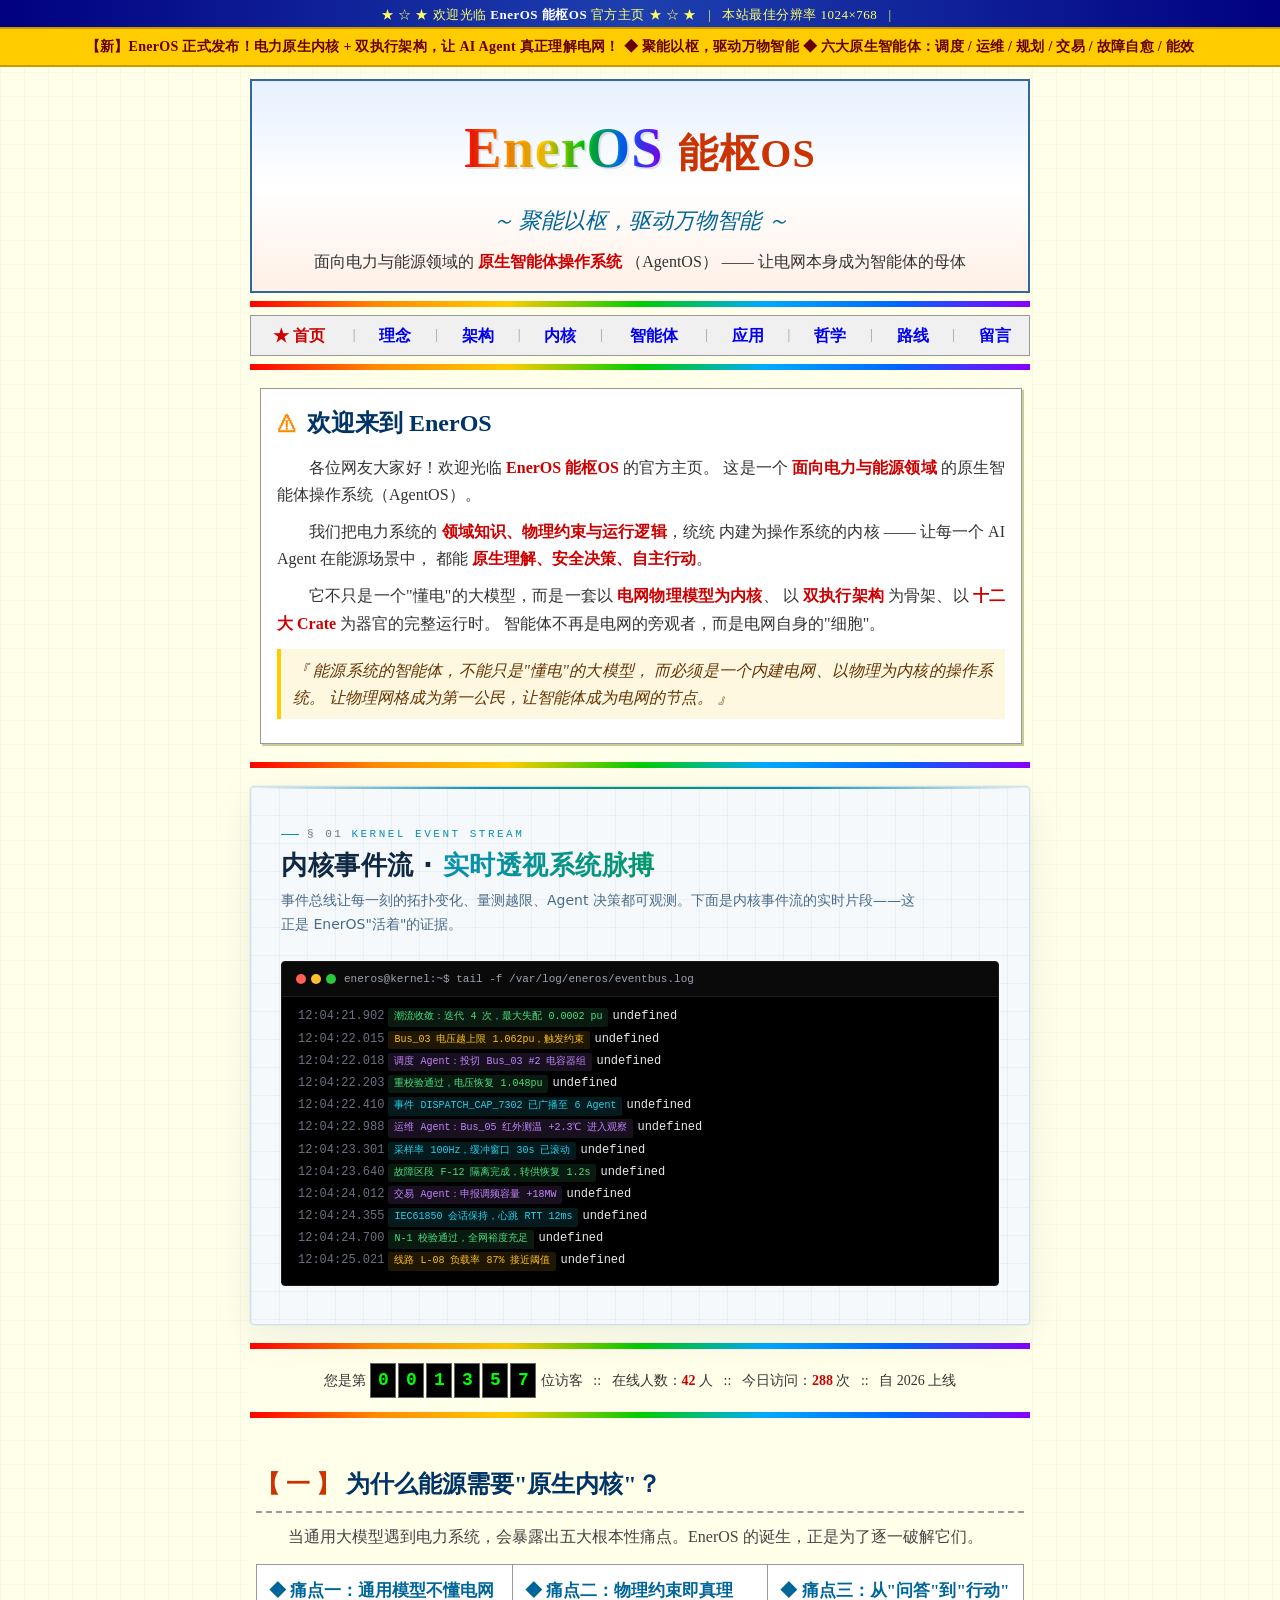
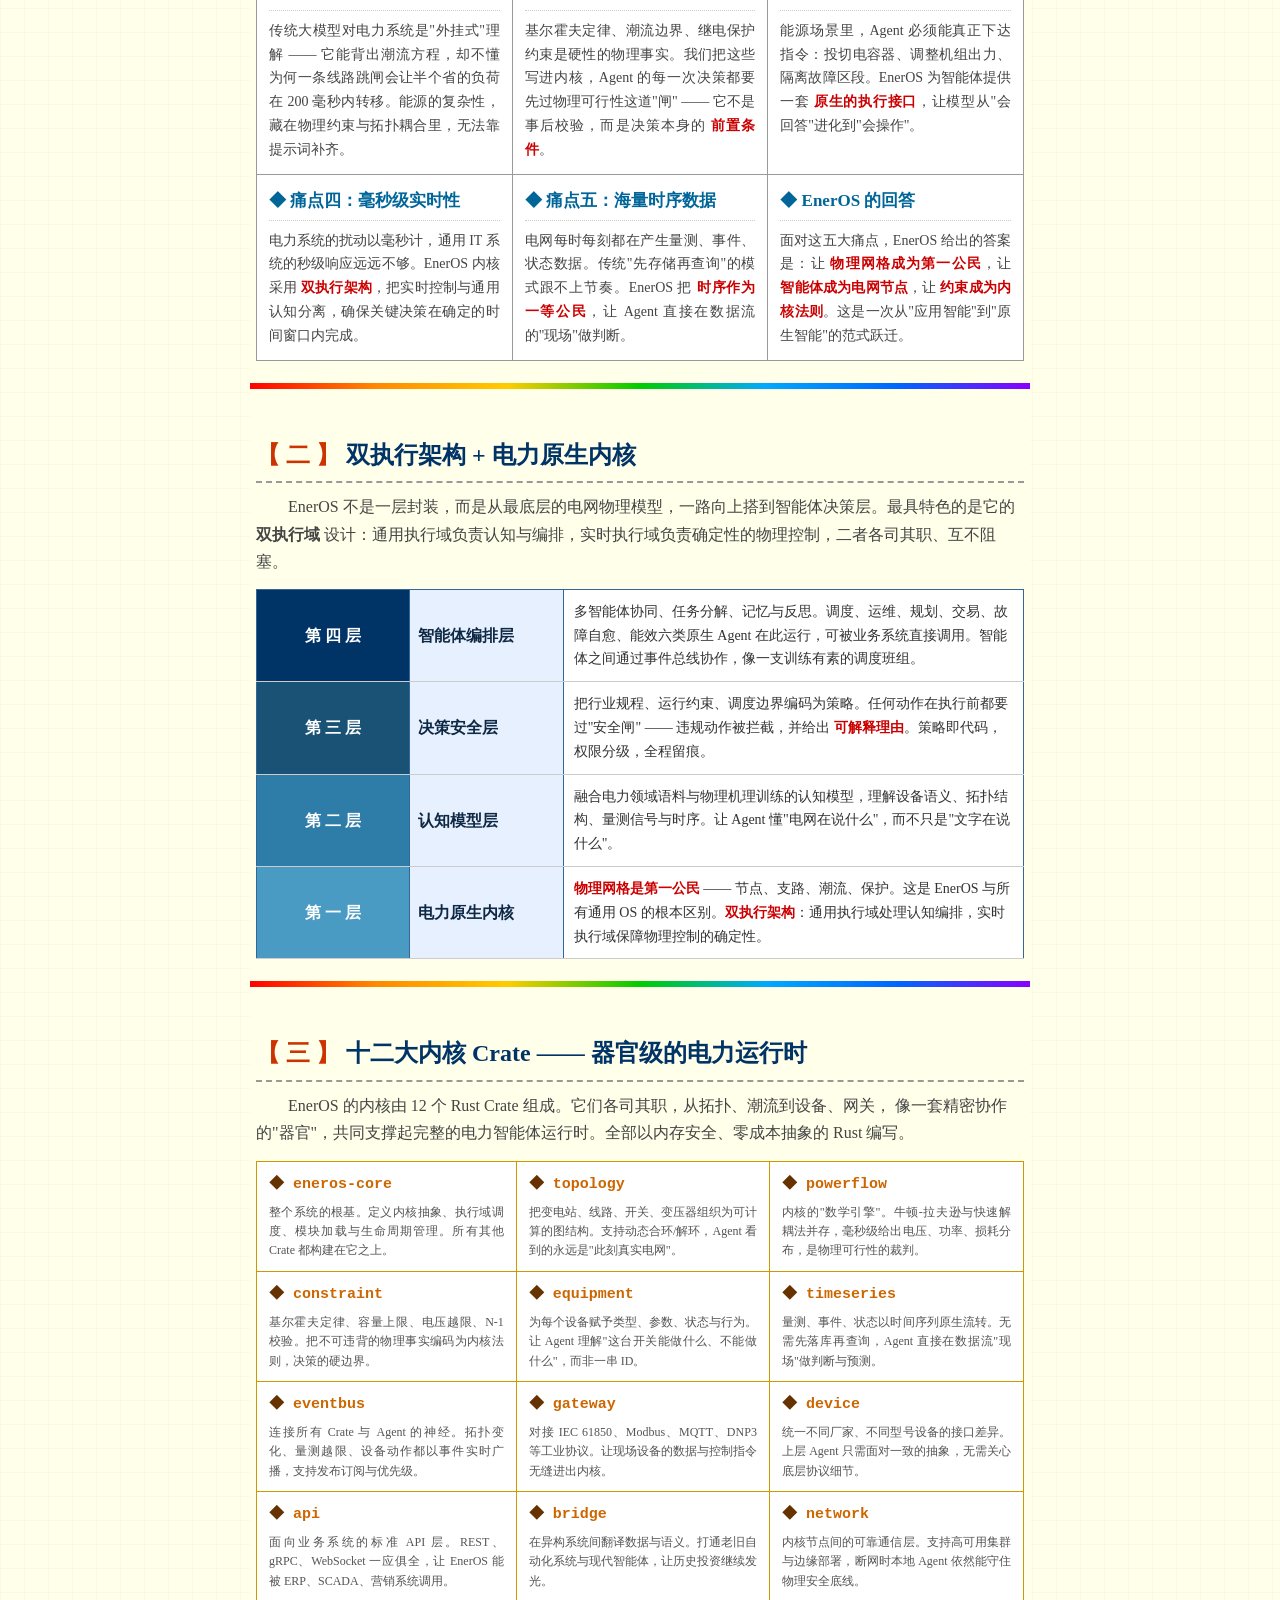
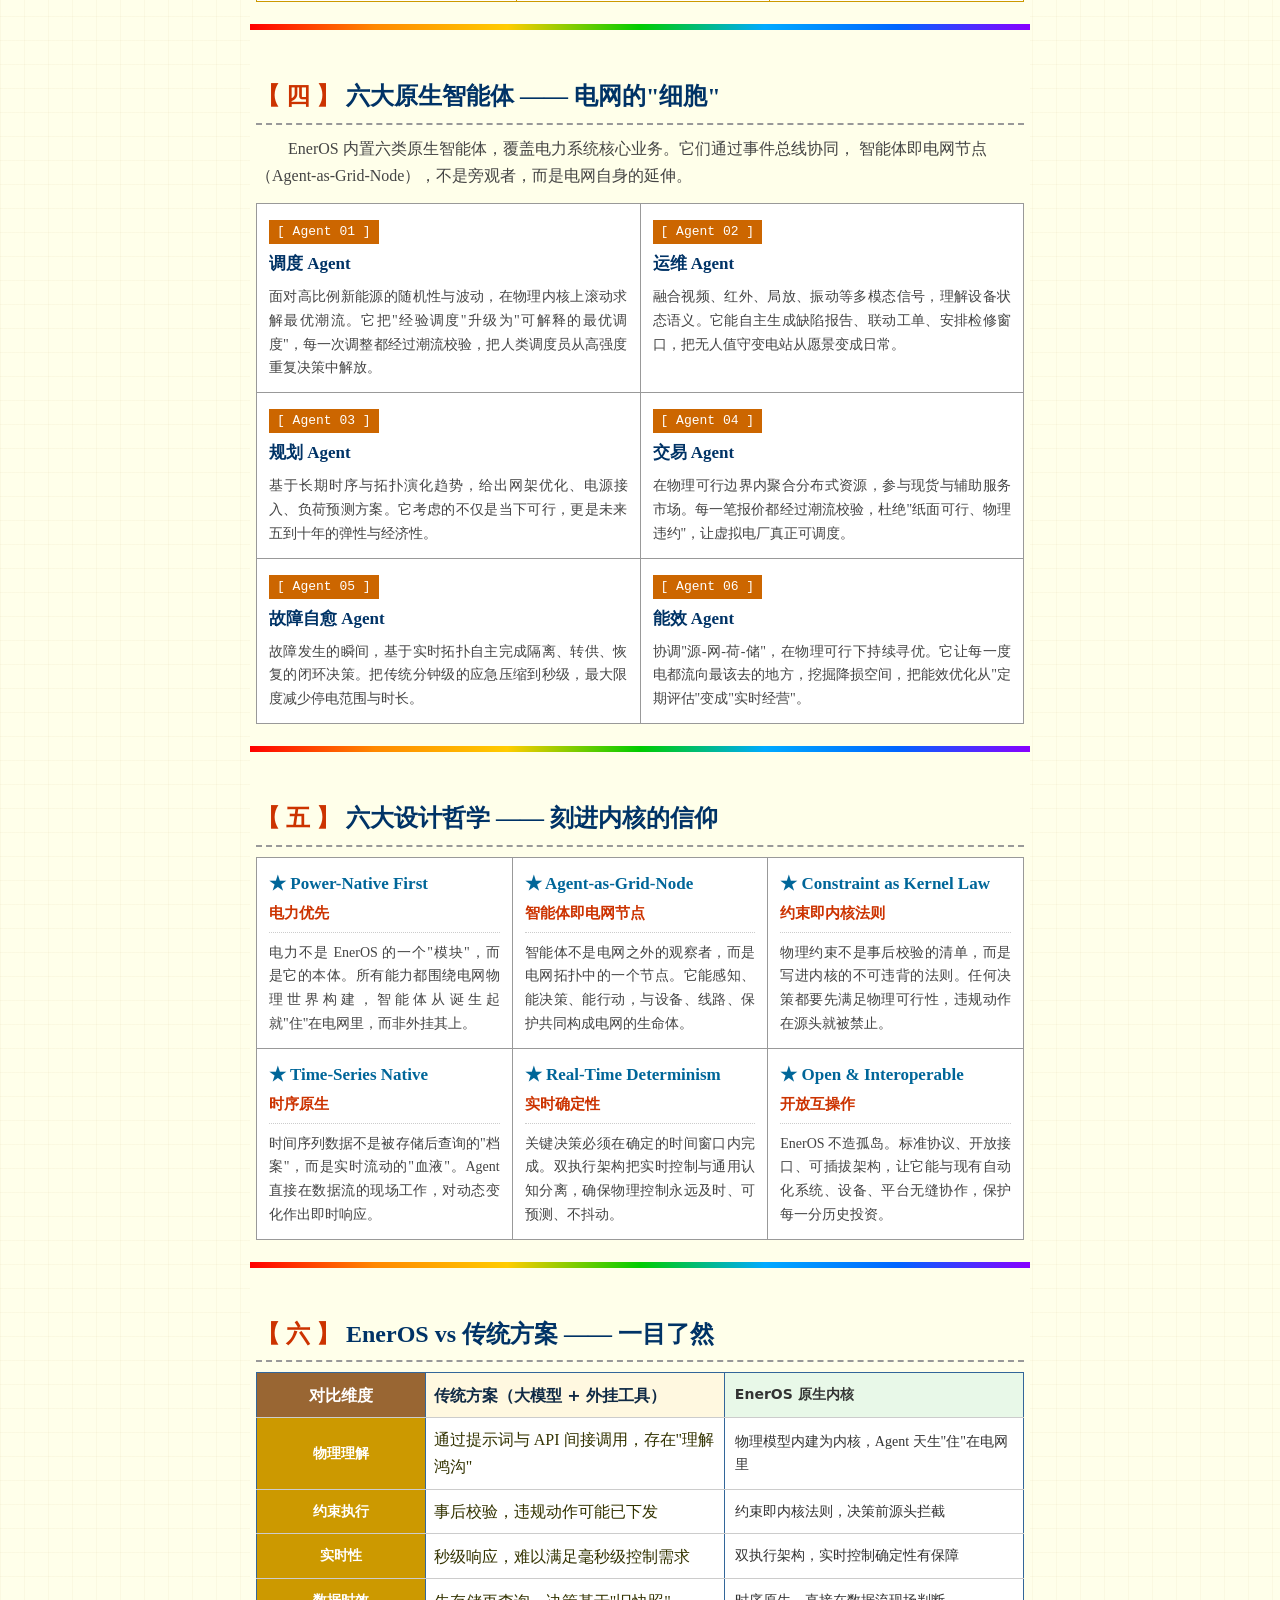
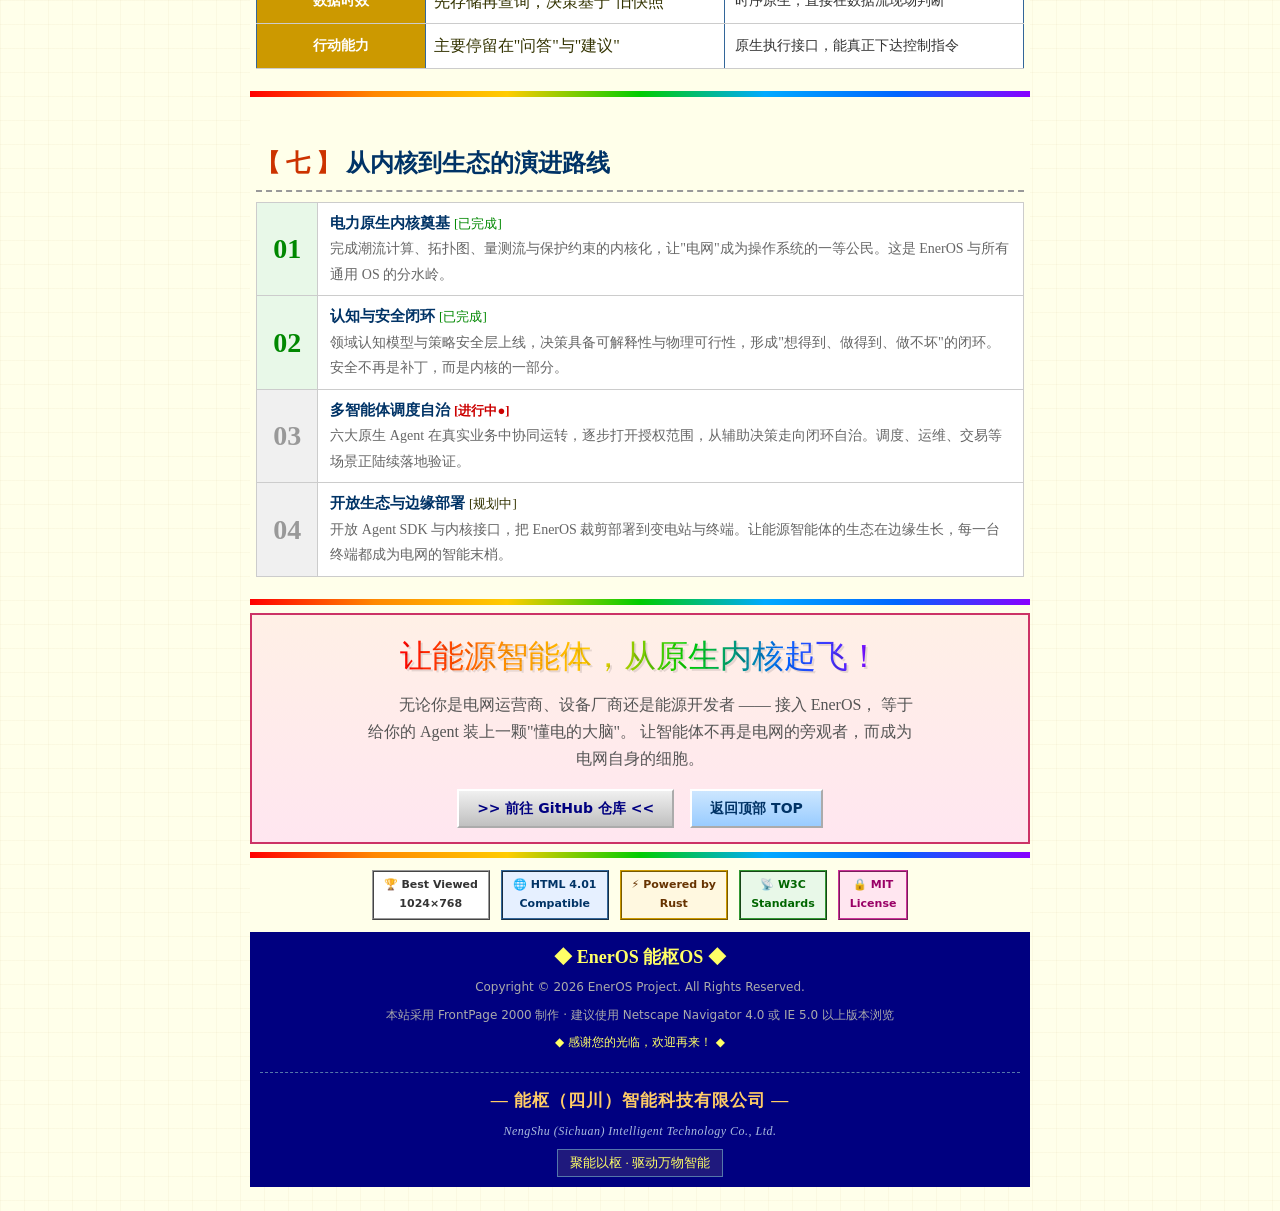
<file: index.html>
<!DOCTYPE html>
<html lang="zh-CN">
<head>
  <meta charset="UTF-8" />
  <meta name="viewport" content="width=device-width, initial-scale=1.0" />
  <title>::: EnerOS 能枢OS :: 聚能以枢，驱动万物智能 :::</title>
  <meta name="generator" content="Microsoft FrontPage 2000" />
  <meta name="description" content="EnerOS（能枢OS）—— 面向电力与能源领域的原生智能体操作系统（AgentOS）。将电力系统的领域知识、物理约束与运行逻辑内建为操作系统内核。" />
  <meta name="keywords" content="EnerOS,能枢OS,AgentOS,电力系统,智能体,能源,内核,潮流计算,Rust,Agent" />
  <link rel="stylesheet" href="styles.css" />
</head>
<body>

  <!-- ========== Web1.0 经典：顶部欢迎横幅 ========== -->
  <table border="0" cellpadding="0" cellspacing="0" width="100%" class="top-banner">
    <tr>
      <td align="center">
        <font class="banner-text">
          ★ ☆ ★ 欢迎光临 <b>EnerOS 能枢OS</b> 官方主页 ★ ☆ ★ &nbsp;&nbsp;|&nbsp;&nbsp;
          本站最佳分辨率 1024×768 &nbsp;&nbsp;|&nbsp;&nbsp;
        </font>
      </td>
    </tr>
  </table>

  <!-- ========== 静态公告条（替代原跑马灯） ========== -->
  <div class="notice-bar">
    【新】EnerOS 正式发布！电力原生内核 + 双执行架构，让 AI Agent 真正理解电网！ ◆ 聚能以枢，驱动万物智能 ◆ 六大原生智能体：调度 / 运维 / 规划 / 交易 / 故障自愈 / 能效
  </div>

  <!-- ========== 主容器 ========== -->
  <table border="0" cellpadding="0" cellspacing="0" width="780" align="center" class="main-table">
    <tr>
      <td>

        <!-- ========== 网站标题区 ========== -->
        <table border="0" cellpadding="6" cellspacing="0" width="100%" class="header-table">
          <tr>
            <td align="center" class="header-cell">
              <div class="site-title">
                <font class="title-rainbow">EnerOS</font>
                &nbsp;
                <font class="title-cn">能枢OS</font>
              </div>
              <div class="site-subtitle">
                <font class="subtitle">～ 聚能以枢，驱动万物智能 ～</font>
              </div>
              <div class="site-tagline">
                面向电力与能源领域的 <b>原生智能体操作系统</b> （AgentOS） —— 让电网本身成为智能体的母体
              </div>
            </td>
          </tr>
        </table>

        <div class="hr-rainbow"></div>

        <!-- ========== 导航栏 ========== -->
        <table border="0" cellpadding="4" cellspacing="0" width="100%" class="nav-table">
          <tr align="center">
            <td class="nav-cell nav-active"><a href="#top">★ 首页</a></td>
            <td class="nav-sep">|</td>
            <td class="nav-cell"><a href="#about">理念</a></td>
            <td class="nav-sep">|</td>
            <td class="nav-cell"><a href="#arch">架构</a></td>
            <td class="nav-sep">|</td>
            <td class="nav-cell"><a href="#crate">内核</a></td>
            <td class="nav-sep">|</td>
            <td class="nav-cell"><a href="#agent">智能体</a></td>
            <td class="nav-sep">|</td>
            <td class="nav-cell"><a href="#scene">应用</a></td>
            <td class="nav-sep">|</td>
            <td class="nav-cell"><a href="#phil">哲学</a></td>
            <td class="nav-sep">|</td>
            <td class="nav-cell"><a href="#road">路线</a></td>
            <td class="nav-sep">|</td>
            <td class="nav-cell"><a href="#contact">留言</a></td>
          </tr>
        </table>

        <div class="hr-rainbow"></div>

        <!-- ========== HERO 区 ========== -->
                <!-- ========== HERO 区（单列，欢迎语） ========== -->
        <table border="0" cellpadding="10" cellspacing="0" width="100%" class="hero-table" id="top">
          <tr valign="top">
            <td class="hero-left" style="width:100%">
              <div class="welcome-box">
                <div class="section-icon">⚠</div>
                <h2 class="welcome-h">欢迎来到 EnerOS</h2>
                <p>
                  各位网友大家好！欢迎光临 <b>EnerOS 能枢OS</b> 的官方主页。
                  这是一个 <b>面向电力与能源领域</b> 的原生智能体操作系统（AgentOS）。
                </p>
                <p>
                  我们把电力系统的 <b>领域知识、物理约束与运行逻辑</b>，统统
                  内建为操作系统的内核 —— 让每一个 AI Agent 在能源场景中，
                  都能 <b>原生理解、安全决策、自主行动</b>。
                </p>
                <p>
                  它不只是一个"懂电"的大模型，而是一套以 <b>电网物理模型为内核</b>、
                  以 <b>双执行架构</b> 为骨架、以 <b>十二大 Crate</b> 为器官的完整运行时。
                  智能体不再是电网的旁观者，而是电网自身的"细胞"。
                </p>
                <p class="welcome-quote">
                  『 能源系统的智能体，不能只是"懂电"的大模型，
                  而必须是一个内建电网、以物理为内核的操作系统。
                  让物理网格成为第一公民，让智能体成为电网的节点。 』
                </p>
              </div>
            </td>
          </tr>
        </table>

        <div class="hr-rainbow"></div>

<!-- ============================================================
     EnerOS CORE · 深度架构展示长卷（全宽超长静态面板）
     ============================================================ -->
<div class="core-wrap">
  <!-- §6 内核事件流 -->
  <div class="core-section">
    <div class="core-eyebrow"><span class="idx">§ 01</span> KERNEL EVENT STREAM</div>
    <h2 class="core-h2">内核事件流 · <span class="accent">实时透视系统脉搏</span></h2>
    <p class="core-lead">事件总线让每一刻的拓扑变化、量测越限、Agent 决策都可观测。下面是内核事件流的实时片段——这正是 EnerOS"活着"的证据。</p>
    <div class="term-wrap">
      <div class="term-bar"><span class="dots"><i></i><i></i><i></i></span><span>eneros@kernel:~$ tail -f /var/log/eneros/eventbus.log</span></div>
      <div class="term-body" id="termBody"></div>
    </div>
  </div>
</div>
<!-- ====== EnerOS CORE 长卷结束 ====== -->

        <div class="hr-rainbow"></div>

        <!-- ========== 站点数据：访客计数器 ========== -->
        <table border="0" cellpadding="4" cellspacing="0" width="100%" class="counter-table">
          <tr align="center">
            <td>
              您是第
              <span class="counter-box">0</span><span class="counter-box">0</span><span class="counter-box">1</span><span class="counter-box">3</span><span class="counter-box">5</span><span class="counter-box">7</span>
              位访客
              &nbsp;&nbsp;::&nbsp;&nbsp;
              在线人数：<b>42</b> 人
              &nbsp;&nbsp;::&nbsp;&nbsp;
              今日访问：<b>288</b> 次
              &nbsp;&nbsp;::&nbsp;&nbsp;
              自 2026 上线
            </td>
          </tr>
        </table>

        <div class="hr-rainbow"></div>

        <!-- ========== 板块一：为什么需要 EnerOS ========== -->
        <a name="about"></a>
        <div class="section-block">
          <h3 class="section-head"><span class="sec-num">【 一 】</span> 为什么能源需要"原生内核"？</h3>
          <p class="section-lead">
            当通用大模型遇到电力系统，会暴露出五大根本性痛点。EnerOS 的诞生，正是为了逐一破解它们。
          </p>

          <table border="0" cellpadding="8" cellspacing="0" width="100%" class="card-table">
            <tr valign="top">
              <td width="33%" class="retro-card">
                <div class="card-title">◆ 痛点一：通用模型不懂电网</div>
                <p>传统大模型对电力系统是"外挂式"理解 —— 它能背出潮流方程，却不懂为何一条线路跳闸会让半个省的负荷在 200 毫秒内转移。能源的复杂性，藏在物理约束与拓扑耦合里，无法靠提示词补齐。</p>
              </td>
              <td width="33%" class="retro-card">
                <div class="card-title">◆ 痛点二：物理约束即真理</div>
                <p>基尔霍夫定律、潮流边界、继电保护约束是硬性的物理事实。我们把这些写进内核，Agent 的每一次决策都要先过物理可行性这道"闸" —— 它不是事后校验，而是决策本身的 <b>前置条件</b>。</p>
              </td>
              <td width="33%" class="retro-card">
                <div class="card-title">◆ 痛点三：从"问答"到"行动"</div>
                <p>能源场景里，Agent 必须能真正下达指令：投切电容器、调整机组出力、隔离故障区段。EnerOS 为智能体提供一套 <b>原生的执行接口</b>，让模型从"会回答"进化到"会操作"。</p>
              </td>
            </tr>
            <tr valign="top">
              <td width="33%" class="retro-card">
                <div class="card-title">◆ 痛点四：毫秒级实时性</div>
                <p>电力系统的扰动以毫秒计，通用 IT 系统的秒级响应远远不够。EnerOS 内核采用 <b>双执行架构</b>，把实时控制与通用认知分离，确保关键决策在确定的时间窗口内完成。</p>
              </td>
              <td width="33%" class="retro-card">
                <div class="card-title">◆ 痛点五：海量时序数据</div>
                <p>电网每时每刻都在产生量测、事件、状态数据。传统"先存储再查询"的模式跟不上节奏。EnerOS 把 <b>时序作为一等公民</b>，让 Agent 直接在数据流的"现场"做判断。</p>
              </td>
              <td width="33%" class="retro-card">
                <div class="card-title">◆ EnerOS 的回答</div>
                <p>面对这五大痛点，EnerOS 给出的答案是：让 <b>物理网格成为第一公民</b>，让 <b>智能体成为电网节点</b>，让 <b>约束成为内核法则</b>。这是一次从"应用智能"到"原生智能"的范式跃迁。</p>
              </td>
            </tr>
          </table>
        </div>

        <div class="hr-rainbow"></div>

        <!-- ========== 板块二：双执行架构 ========== -->
        <a name="arch"></a>
        <div class="section-block">
          <h3 class="section-head"><span class="sec-num">【 二 】</span> 双执行架构 + 电力原生内核</h3>
          <p class="section-lead">
            EnerOS 不是一层封装，而是从最底层的电网物理模型，一路向上搭到智能体决策层。最具特色的是它的 <b>双执行域</b> 设计：通用执行域负责认知与编排，实时执行域负责确定性的物理控制，二者各司其职、互不阻塞。
          </p>

          <table border="1" cellpadding="8" cellspacing="0" width="100%" class="arch-table">
            <tr class="arch-row arch-l1">
              <td width="20%" class="arch-tier">第 四 层</td>
              <td width="20%" class="arch-name">智能体编排层</td>
              <td>多智能体协同、任务分解、记忆与反思。调度、运维、规划、交易、故障自愈、能效六类原生 Agent 在此运行，可被业务系统直接调用。智能体之间通过事件总线协作，像一支训练有素的调度班组。</td>
            </tr>
            <tr class="arch-row arch-l2">
              <td class="arch-tier">第 三 层</td>
              <td class="arch-name">决策安全层</td>
              <td>把行业规程、运行约束、调度边界编码为策略。任何动作在执行前都要过"安全闸" —— 违规动作被拦截，并给出 <b>可解释理由</b>。策略即代码，权限分级，全程留痕。</td>
            </tr>
            <tr class="arch-row arch-l3">
              <td class="arch-tier">第 二 层</td>
              <td class="arch-name">认知模型层</td>
              <td>融合电力领域语料与物理机理训练的认知模型，理解设备语义、拓扑结构、量测信号与时序。让 Agent 懂"电网在说什么"，而不只是"文字在说什么"。</td>
            </tr>
            <tr class="arch-row arch-l4">
              <td class="arch-tier">第 一 层</td>
              <td class="arch-name">电力原生内核</td>
              <td><b>物理网格是第一公民</b> —— 节点、支路、潮流、保护。这是 EnerOS 与所有通用 OS 的根本区别。<b>双执行架构</b>：通用执行域处理认知编排，实时执行域保障物理控制的确定性。</td>
            </tr>
          </table>
        </div>

        <div class="hr-rainbow"></div>

        <!-- ========== 板块三：十二大 Crate ========== -->
        <a name="crate"></a>
        <div class="section-block">
          <h3 class="section-head"><span class="sec-num">【 三 】</span> 十二大内核 Crate —— 器官级的电力运行时</h3>
          <p class="section-lead">
            EnerOS 的内核由 12 个 Rust Crate 组成。它们各司其职，从拓扑、潮流到设备、网关，
            像一套精密协作的"器官"，共同支撑起完整的电力智能体运行时。全部以内存安全、零成本抽象的 Rust 编写。
          </p>
          <table border="0" cellpadding="6" cellspacing="2" width="100%" class="crate-table">
            <tr>
              <td class="crate-item">◆ <b>eneros-core</b><br><span class="crate-desc">整个系统的根基。定义内核抽象、执行域调度、模块加载与生命周期管理。所有其他 Crate 都构建在它之上。</span></td>
              <td class="crate-item">◆ <b>topology</b><br><span class="crate-desc">把变电站、线路、开关、变压器组织为可计算的图结构。支持动态合环/解环，Agent 看到的永远是"此刻真实电网"。</span></td>
              <td class="crate-item">◆ <b>powerflow</b><br><span class="crate-desc">内核的"数学引擎"。牛顿-拉夫逊与快速解耦法并存，毫秒级给出电压、功率、损耗分布，是物理可行性的裁判。</span></td>
            </tr>
            <tr>
              <td class="crate-item">◆ <b>constraint</b><br><span class="crate-desc">基尔霍夫定律、容量上限、电压越限、N-1 校验。把不可违背的物理事实编码为内核法则，决策的硬边界。</span></td>
              <td class="crate-item">◆ <b>equipment</b><br><span class="crate-desc">为每个设备赋予类型、参数、状态与行为。让 Agent 理解"这台开关能做什么、不能做什么"，而非一串 ID。</span></td>
              <td class="crate-item">◆ <b>timeseries</b><br><span class="crate-desc">量测、事件、状态以时间序列原生流转。无需先落库再查询，Agent 直接在数据流"现场"做判断与预测。</span></td>
            </tr>
            <tr>
              <td class="crate-item">◆ <b>eventbus</b><br><span class="crate-desc">连接所有 Crate 与 Agent 的神经。拓扑变化、量测越限、设备动作都以事件实时广播，支持发布订阅与优先级。</span></td>
              <td class="crate-item">◆ <b>gateway</b><br><span class="crate-desc">对接 IEC 61850、Modbus、MQTT、DNP3 等工业协议。让现场设备的数据与控制指令无缝进出内核。</span></td>
              <td class="crate-item">◆ <b>device</b><br><span class="crate-desc">统一不同厂家、不同型号设备的接口差异。上层 Agent 只需面对一致的抽象，无需关心底层协议细节。</span></td>
            </tr>
            <tr>
              <td class="crate-item">◆ <b>api</b><br><span class="crate-desc">面向业务系统的标准 API 层。REST、gRPC、WebSocket 一应俱全，让 EnerOS 能被 ERP、SCADA、营销系统调用。</span></td>
              <td class="crate-item">◆ <b>bridge</b><br><span class="crate-desc">在异构系统间翻译数据与语义。打通老旧自动化系统与现代智能体，让历史投资继续发光。</span></td>
              <td class="crate-item">◆ <b>network</b><br><span class="crate-desc">内核节点间的可靠通信层。支持高可用集群与边缘部署，断网时本地 Agent 依然能守住物理安全底线。</span></td>
            </tr>
          </table>
        </div>

        <div class="hr-rainbow"></div>
        <!-- ========== 板块四：六大智能体 ========== -->
        <a name="agent"></a>
        <div class="section-block">
          <h3 class="section-head"><span class="sec-num">【 四 】</span> 六大原生智能体 —— 电网的"细胞"</h3>
          <p class="section-lead">
            EnerOS 内置六类原生智能体，覆盖电力系统核心业务。它们通过事件总线协同，
            智能体即电网节点（Agent-as-Grid-Node），不是旁观者，而是电网自身的延伸。
          </p>
          <table border="0" cellpadding="8" cellspacing="0" width="100%" class="scene-table">
            <tr valign="top">
              <td width="50%" class="scene-item">
                <div class="scene-no">[ Agent 01 ]</div>
                <div class="scene-h">调度 Agent</div>
                <p>面对高比例新能源的随机性与波动，在物理内核上滚动求解最优潮流。它把"经验调度"升级为"可解释的最优调度"，每一次调整都经过潮流校验，把人类调度员从高强度重复决策中解放。</p>
              </td>
              <td width="50%" class="scene-item">
                <div class="scene-no">[ Agent 02 ]</div>
                <div class="scene-h">运维 Agent</div>
                <p>融合视频、红外、局放、振动等多模态信号，理解设备状态语义。它能自主生成缺陷报告、联动工单、安排检修窗口，把无人值守变电站从愿景变成日常。</p>
              </td>
            </tr>
            <tr valign="top">
              <td width="50%" class="scene-item">
                <div class="scene-no">[ Agent 03 ]</div>
                <div class="scene-h">规划 Agent</div>
                <p>基于长期时序与拓扑演化趋势，给出网架优化、电源接入、负荷预测方案。它考虑的不仅是当下可行，更是未来五到十年的弹性与经济性。</p>
              </td>
              <td width="50%" class="scene-item">
                <div class="scene-no">[ Agent 04 ]</div>
                <div class="scene-h">交易 Agent</div>
                <p>在物理可行边界内聚合分布式资源，参与现货与辅助服务市场。每一笔报价都经过潮流校验，杜绝"纸面可行、物理违约"，让虚拟电厂真正可调度。</p>
              </td>
            </tr>
            <tr valign="top">
              <td width="50%" class="scene-item">
                <div class="scene-no">[ Agent 05 ]</div>
                <div class="scene-h">故障自愈 Agent</div>
                <p>故障发生的瞬间，基于实时拓扑自主完成隔离、转供、恢复的闭环决策。把传统分钟级的应急压缩到秒级，最大限度减少停电范围与时长。</p>
              </td>
              <td width="50%" class="scene-item">
                <div class="scene-no">[ Agent 06 ]</div>
                <div class="scene-h">能效 Agent</div>
                <p>协调"源-网-荷-储"，在物理可行下持续寻优。它让每一度电都流向最该去的地方，挖掘降损空间，把能效优化从"定期评估"变成"实时经营"。</p>
              </td>
            </tr>
          </table>
        </div>

        <div class="hr-rainbow"></div>
        <!-- ========== 板块五：六大设计哲学 ========== -->
        <a name="phil"></a>
        <div class="section-block">
          <h3 class="section-head"><span class="sec-num">【 五 】</span> 六大设计哲学 —— 刻进内核的信仰</h3>
          <table border="0" cellpadding="8" cellspacing="0" width="100%" class="card-table">
            <tr valign="top">
              <td width="33%" class="retro-card">
                <div class="card-title">★ Power-Native First<br><span class="card-cn">电力优先</span></div>
                <p>电力不是 EnerOS 的一个"模块"，而是它的本体。所有能力都围绕电网物理世界构建，智能体从诞生起就"住"在电网里，而非外挂其上。</p>
              </td>
              <td width="33%" class="retro-card">
                <div class="card-title">★ Agent-as-Grid-Node<br><span class="card-cn">智能体即电网节点</span></div>
                <p>智能体不是电网之外的观察者，而是电网拓扑中的一个节点。它能感知、能决策、能行动，与设备、线路、保护共同构成电网的生命体。</p>
              </td>
              <td width="33%" class="retro-card">
                <div class="card-title">★ Constraint as Kernel Law<br><span class="card-cn">约束即内核法则</span></div>
                <p>物理约束不是事后校验的清单，而是写进内核的不可违背的法则。任何决策都要先满足物理可行性，违规动作在源头就被禁止。</p>
              </td>
            </tr>
            <tr valign="top">
              <td width="33%" class="retro-card">
                <div class="card-title">★ Time-Series Native<br><span class="card-cn">时序原生</span></div>
                <p>时间序列数据不是被存储后查询的"档案"，而是实时流动的"血液"。Agent 直接在数据流的现场工作，对动态变化作出即时响应。</p>
              </td>
              <td width="33%" class="retro-card">
                <div class="card-title">★ Real-Time Determinism<br><span class="card-cn">实时确定性</span></div>
                <p>关键决策必须在确定的时间窗口内完成。双执行架构把实时控制与通用认知分离，确保物理控制永远及时、可预测、不抖动。</p>
              </td>
              <td width="33%" class="retro-card">
                <div class="card-title">★ Open & Interoperable<br><span class="card-cn">开放互操作</span></div>
                <p>EnerOS 不造孤岛。标准协议、开放接口、可插拔架构，让它能与现有自动化系统、设备、平台无缝协作，保护每一分历史投资。</p>
              </td>
            </tr>
          </table>
        </div>

        <div class="hr-rainbow"></div>
        <!-- ========== 板块六：与传统方案的对比 ========== -->
        <div class="section-block">
          <h3 class="section-head"><span class="sec-num">【 六 】</span> EnerOS vs 传统方案 —— 一目了然</h3>
          <table border="1" cellpadding="8" cellspacing="0" width="100%" class="arch-table">
            <tr class="arch-row">
              <td width="22%" class="arch-tier" style="background:#996633;">对比维度</td>
              <td width="39%" class="arch-name" style="background:#fff8e0;">传统方案（大模型 + 外挂工具）</td>
              <td width="39%" class="arch-name" style="background:#e8f8e8;">EnerOS 原生内核</td>
            </tr>
            <tr class="arch-row">
              <td class="arch-tier" style="background:#cc9900;">物理理解</td>
              <td>通过提示词与 API 间接调用，存在"理解鸿沟"</td>
              <td>物理模型内建为内核，Agent 天生"住"在电网里</td>
            </tr>
            <tr class="arch-row">
              <td class="arch-tier" style="background:#cc9900;">约束执行</td>
              <td>事后校验，违规动作可能已下发</td>
              <td>约束即内核法则，决策前源头拦截</td>
            </tr>
            <tr class="arch-row">
              <td class="arch-tier" style="background:#cc9900;">实时性</td>
              <td>秒级响应，难以满足毫秒级控制需求</td>
              <td>双执行架构，实时控制确定性有保障</td>
            </tr>
            <tr class="arch-row">
              <td class="arch-tier" style="background:#cc9900;">数据时效</td>
              <td>先存储再查询，决策基于"旧快照"</td>
              <td>时序原生，直接在数据流现场判断</td>
            </tr>
            <tr class="arch-row">
              <td class="arch-tier" style="background:#cc9900;">行动能力</td>
              <td>主要停留在"问答"与"建议"</td>
              <td>原生执行接口，能真正下达控制指令</td>
            </tr>
          </table>
        </div>

        <div class="hr-rainbow"></div>

        <!-- ========== 板块七：路线图 ========== -->
        <a name="road"></a>
        <div class="section-block">
          <h3 class="section-head"><span class="sec-num">【 七 】</span> 从内核到生态的演进路线</h3>

          <table border="0" cellpadding="6" cellspacing="0" width="100%" class="road-table">
            <tr valign="top">
              <td width="8%" class="road-no done">01</td>
              <td width="92%" class="road-item">
                <b>电力原生内核奠基</b> <font class="road-status done-status">[已完成]</font><br>
                <span class="road-desc">完成潮流计算、拓扑图、量测流与保护约束的内核化，让"电网"成为操作系统的一等公民。这是 EnerOS 与所有通用 OS 的分水岭。</span>
              </td>
            </tr>
            <tr valign="top">
              <td class="road-no done">02</td>
              <td class="road-item">
                <b>认知与安全闭环</b> <font class="road-status done-status">[已完成]</font><br>
                <span class="road-desc">领域认知模型与策略安全层上线，决策具备可解释性与物理可行性，形成"想得到、做得到、做不坏"的闭环。安全不再是补丁，而是内核的一部分。</span>
              </td>
            </tr>
            <tr valign="top">
              <td class="road-no active">03</td>
              <td class="road-item">
                <b>多智能体调度自治</b> <font class="road-status active-status">[进行中●]</font><br>
                <span class="road-desc">六大原生 Agent 在真实业务中协同运转，逐步打开授权范围，从辅助决策走向闭环自治。调度、运维、交易等场景正陆续落地验证。</span>
              </td>
            </tr>
            <tr valign="top">
              <td class="road-no">04</td>
              <td class="road-item">
                <b>开放生态与边缘部署</b> <font class="road-status">[规划中]</font><br>
                <span class="road-desc">开放 Agent SDK 与内核接口，把 EnerOS 裁剪部署到变电站与终端。让能源智能体的生态在边缘生长，每一台终端都成为电网的智能末梢。</span>
              </td>
            </tr>
          </table>
        </div>

        <div class="hr-rainbow"></div>

        <!-- ========== 留言/CTA ========== -->
        <a name="contact"></a>
        <table border="0" cellpadding="14" cellspacing="0" width="100%" class="cta-table">
          <tr>
            <td align="center">
              <div class="cta-title"><font class="title-rainbow">让能源智能体，从原生内核起飞！</font></div>
              <p class="cta-desc">
                无论你是电网运营商、设备厂商还是能源开发者 —— 接入 EnerOS，
                等于给你的 Agent 装上一颗"懂电的大脑"。
                让智能体不再是电网的旁观者，而成为电网自身的细胞。
              </p>
              <div class="cta-btns">
                <a href="https://github.com/Gawg-AI/EnerOS" target="_blank" rel="noopener" class="retro-btn">&gt;&gt; 前往 GitHub 仓库 &lt;&lt;</a>
                &nbsp;&nbsp;
                <a href="#top" class="retro-btn retro-btn-2">返回顶部 TOP</a>
              </div>
            </td>
          </tr>
        </table>

        <div class="hr-rainbow"></div>

        <!-- ========== 徽章栏 ========== -->
        <table border="0" cellpadding="6" cellspacing="0" width="100%" class="badge-table">
          <tr align="center">
            <td>
              <span class="badge">🏆 Best Viewed<br>1024×768</span>
              <span class="badge badge2">🌐 HTML 4.01<br>Compatible</span>
              <span class="badge badge3">⚡ Powered by<br>Rust</span>
              <span class="badge badge4">📡 W3C<br>Standards</span>
              <span class="badge badge5">🔒 MIT<br>License</span>
            </td>
          </tr>
        </table>

        <!-- ========== 页脚（含公司署名） ========== -->
        <table border="0" cellpadding="10" cellspacing="0" width="100%" class="footer-table">
          <tr>
            <td align="center" class="footer-cell">
              <font class="footer-name">◆ EnerOS 能枢OS ◆</font><br>
              <span class="footer-text">
                Copyright &copy; 2026 EnerOS Project. All Rights Reserved.<br>
                本站采用 FrontPage 2000 制作 · 建议使用 Netscape Navigator 4.0 或 IE 5.0 以上版本浏览<br>
                <span class="footer-blink">◆ 感谢您的光临，欢迎再来！ ◆</span>
              </span>
              <div class="company-sign">
                <font class="company-name">— 能枢（四川）智能科技有限公司 —</font><br>
                <span class="company-en">NengShu (Sichuan) Intelligent Technology Co., Ltd.</span><br>
                <span class="company-tag">聚能以枢 · 驱动万物智能</span>
              </div>
            </td>
          </tr>
        </table>

      </td>
    </tr>
  </table>

  <!-- 三方库 -->
  <script src="core.js"></script>
</body>
</html>
</file>
<file: styles.css>
/* ============================================================
   EnerOS · 能枢OS — Web1.0 千禧复古风（公元 2000 年）
   ============================================================ */

body {
  font-family: 'Times New Roman', '宋体', SimSun, serif;
  background: #ffffea;
  background-image:
    linear-gradient(rgba(180,140,60,0.05) 1px, transparent 1px),
    linear-gradient(90deg, rgba(180,140,60,0.05) 1px, transparent 1px);
  background-size: 24px 24px;
  color: #333300;
  font-size: 16px;
  line-height: 1.7;
  margin: 0;
  padding: 0;
}

a { color: #0000ee; text-decoration: underline; }
a:visited { color: #551a8b; }
a:hover { color: #ff0000; background: #ffff66; }

table { border-collapse: collapse; }
td, th { font-family: inherit; }

.top-banner {
  background: linear-gradient(90deg, #000080, #1e40af, #000080);
  padding: 4px 0;
}
.banner-text {
  color: #ffff66;
  font-size: 13px;
  font-family: '宋体', SimSun, serif;
  letter-spacing: 0.5px;
}
.banner-text b { color: #ffffff; }

.marquee-bar {
  background: #ffcc00;
  border-top: 2px solid #cc9900;
  border-bottom: 2px solid #cc9900;
  padding: 3px 0;
  font-family: '宋体', SimSun, serif;
  font-size: 15px;
  font-weight: bold;
  color: #660000;
}
.marquee-bar marquee { font-family: '宋体', SimSun, serif; }

/* 静态公告条（替代跑马灯，居中不滚动） */
.notice-bar {
  background: #ffcc00;
  border-top: 2px solid #cc9900;
  border-bottom: 2px solid #cc9900;
  padding: 6px 16px;
  font-family: '宋体', SimSun, serif;
  font-size: 14px;
  font-weight: bold;
  color: #660000;
  text-align: center;
  letter-spacing: 0.3px;
}

.main-table {
  margin-top: 12px;
  margin-bottom: 24px;
  background: #ffffea;
}

.header-table {
  background: linear-gradient(180deg, #e6f0ff 0%, #ffffff 50%, #fff0e6 100%);
  border: 2px solid #336699;
}
.header-cell { padding: 20px 10px 16px !important; }

.site-title {
  font-family: 'Times New Roman', Georgia, serif;
  font-weight: bold;
  letter-spacing: 1px;
  margin-bottom: 6px;
}
.title-rainbow {
  font-size: 56px;
  background: linear-gradient(90deg, #ff0000, #ff8800, #ffcc00, #00cc00, #0066ff, #8800ff);
  -webkit-background-clip: text;
  background-clip: text;
  -webkit-text-fill-color: transparent;
  color: #ff0000;
  text-shadow: 2px 2px 0 rgba(0,0,0,0.1);
}
.title-cn {
  font-size: 40px;
  font-family: '隶书', '楷体', KaiTi, serif;
  color: #cc3300;
  -webkit-text-fill-color: #cc3300;
}
.site-subtitle { margin: 4px 0; }
.subtitle {
  font-size: 22px;
  font-family: '楷体', KaiTi, serif;
  color: #006699;
  font-style: italic;
}
.site-tagline {
  font-size: 16px;
  color: #333333;
  margin-top: 8px;
  font-family: '宋体', SimSun, serif;
}
.site-tagline b { color: #cc0000; }

.hr-rainbow {
  height: 6px;
  margin: 8px 0;
  background: linear-gradient(90deg,
    #ff0000 0%, #ff8800 16%, #ffcc00 33%,
    #00cc00 50%, #00aaff 66%, #0066ff 83%, #8800ff 100%);
  border: none;
}

.nav-table {
  background: #f0f0f0;
  border: 1px solid #999999;
}
.nav-cell {
  font-family: '宋体', SimSun, serif;
  font-size: 16px;
  padding: 6px 8px;
}
.nav-cell a { color: #0000ee; text-decoration: none; font-weight: bold; }
.nav-cell a:hover { color: #ff0000; text-decoration: underline; }
.nav-active a { color: #cc0000 !important; }
.nav-sep { color: #999999; font-size: 14px; }

.hero-table { background: #ffffea; }
.hero-left { padding-right: 8px !important; }

.welcome-box {
  background: #ffffff;
  border: 1px solid #999999;
  padding: 14px 16px;
  box-shadow: 2px 2px 0 #cccc99;
}
.section-icon {
  color: #ff8800;
  font-size: 20px;
  font-weight: bold;
  display: inline-block;
}
.welcome-h {
  display: inline;
  font-family: 'Times New Roman', '黑体', SimHei, serif;
  font-size: 24px;
  color: #003366;
  margin-left: 6px;
}
.welcome-box p {
  margin: 10px 0;
  text-indent: 2em;
  text-align: justify;
  color: #333333;
}
.welcome-box b { color: #cc0000; }
.welcome-quote {
  margin-top: 12px !important;
  padding: 8px 12px;
  background: #fff8e0;
  border-left: 4px solid #ffcc00;
  color: #663300 !important;
  font-style: italic;
  text-indent: 0 !important;
}

.hero-right { padding-left: 8px !important; }
.d3-frame {
  background: #c0c0c0;
  border: 2px outset #ffffff;
  padding: 3px;
  width: 100%;
  max-width: 340px;
  margin: 0 auto;
  box-shadow: 3px 3px 0 #808080;
}
.d3-titlebar {
  background: linear-gradient(90deg, #000080, #1084d0);
  color: #ffffff;
  font-family: 'Segoe UI', 'Microsoft YaHei', 'PingFang SC', system-ui, sans-serif;
  font-size: 12px;
  font-weight: bold;
  padding: 3px 6px;
  display: flex;
  justify-content: space-between;
  align-items: center;
}
.d3-ctrl { letter-spacing: 1px; }
.d3-stage {
  background: #000011;
  position: relative;
  height: 280px;
  overflow: hidden;
  border: 1px inset #c0c0c0;
}
#three-canvas {
  width: 100%;
  height: 100%;
  display: block;
  cursor: grab;
}
#three-canvas:active { cursor: grabbing; }
.d3-hint {
  position: absolute;
  bottom: 4px;
  left: 0; right: 0;
  text-align: center;
  font-family: 'Consolas', 'JetBrains Mono', 'Courier New', monospace;
  font-size: 10px;
  letter-spacing: 0.8px;
  color: #22d3ee;
  background: rgba(0,0,0,0.5);
  padding: 3px;
  text-shadow: 0 0 4px rgba(34,211,238,0.6);
}

.counter-table { background: #ffffea; }
.counter-table td {
  font-family: '宋体', SimSun, serif;
  font-size: 14px;
  color: #333333;
  padding: 6px;
}
.counter-box {
  display: inline-block;
  background: #000000;
  color: #00ff00;
  font-family: 'Courier New', monospace;
  font-weight: bold;
  font-size: 18px;
  padding: 1px 5px;
  margin: 0 1px;
  border: 1px solid #666666;
  min-width: 14px;
  text-align: center;
}
.counter-table b { color: #cc0000; }

.section-block { padding: 14px 6px; }
.section-head {
  font-family: 'Times New Roman', '黑体', SimHei, serif;
  font-size: 24px;
  color: #003366;
  margin-bottom: 10px;
  border-bottom: 2px dashed #999999;
  padding-bottom: 6px;
}
.sec-num {
  color: #cc3300;
  font-family: '楷体', KaiTi, serif;
}
.section-lead {
  margin: 8px 0 14px;
  text-indent: 2em;
  color: #444444;
}

.card-table { background: transparent; }
.retro-card {
  background: #ffffff;
  border: 1px solid #999999;
  padding: 12px !important;
  vertical-align: top;
}
.card-title {
  font-family: '黑体', SimHei, serif;
  font-size: 17px;
  color: #006699;
  font-weight: bold;
  margin-bottom: 8px;
  border-bottom: 1px dotted #cccccc;
  padding-bottom: 4px;
}
.retro-card p {
  font-size: 14px;
  color: #444444;
  margin: 0;
  text-align: justify;
}
.retro-card b { color: #cc0000; }

.arch-table {
  background: #ffffff;
  border: 1px solid #336699;
}
.arch-row { border-bottom: 1px solid #cccccc; }
.arch-tier {
  font-family: '楷体', KaiTi, serif;
  font-weight: bold;
  font-size: 16px;
  color: #ffffff;
  background: #336699;
  text-align: center;
}
.arch-name {
  font-family: '黑体', SimHei, serif;
  font-weight: bold;
  font-size: 16px;
  color: #003366;
  background: #e6f0ff;
}
.arch-row td:last-child {
  font-size: 14px;
  color: #333333;
  padding: 10px;
}
.arch-row b { color: #cc0000; }
.arch-l1 .arch-tier { background: #003366; }
.arch-l2 .arch-tier { background: #1a5276; }
.arch-l3 .arch-tier { background: #2e7da8; }
.arch-l4 .arch-tier { background: #4a9bc4; }

.crate-table { background: transparent; }
.crate-item {
  background: #ffffff;
  border: 1px solid #cc9900;
  padding: 10px 12px !important;
  vertical-align: top;
  font-family: 'Courier New', '宋体', monospace;
  font-weight: bold;
  font-size: 15px;
  color: #663300;
  transition: background 0.2s;
}
.crate-item:hover { background: #fff8e0; }
.crate-item b { color: #cc6600; }
.crate-empty { background: transparent !important; border: none !important; }
.crate-desc {
  display: block;
  font-family: '宋体', SimSun, serif;
  font-weight: normal;
  font-size: 12px;
  color: #555555;
  margin-top: 6px;
  line-height: 1.6;
  text-align: justify;
}

.scene-table { background: transparent; }
.scene-item {
  background: #ffffff;
  border: 1px solid #999999;
  padding: 12px !important;
  vertical-align: top;
}
.scene-no {
  font-family: 'Courier New', monospace;
  font-size: 13px;
  color: #ffffff;
  background: #cc6600;
  display: inline-block;
  padding: 1px 8px;
  margin-bottom: 6px;
}
.scene-h {
  font-family: '黑体', SimHei, serif;
  font-size: 17px;
  color: #003366;
  font-weight: bold;
  margin-bottom: 6px;
}
.scene-item p { font-size: 14px; color: #444444; margin: 0; }

.road-table { background: transparent; }
.road-no {
  font-family: 'Times New Roman', serif;
  font-size: 28px;
  font-weight: bold;
  text-align: center;
  vertical-align: middle;
  color: #999999;
  background: #f0f0f0;
  border: 1px solid #cccccc;
}
.road-no.done { color: #008800; background: #e8f8e8; }
kground: #fff0e0; animation: pulse-road 1.5s infinite; }
@keyframes pulse-road { 50% { background: #ffe0c0; } }
.road-item {
  background: #ffffff;
  border: 1px solid #cccccc;
  padding: 8px 12px;
  font-size: 15px;
}
.road-item b { color: #003366; font-family: '黑体', SimHei, serif; }
.road-status { font-size: 13px; font-family: '宋体', SimSun, serif; }
.done-status { color: #008800; }
.active-status { color: #cc0000; font-weight: bold; }
.road-desc { font-size: 14px; color: #666666; }

.phil-table { background: transparent; }
.phil-item {
  background: #fff8e0;
  border: 1px dashed #cc9900;
  padding: 8px 12px !important;
  font-family: '楷体', KaiTi, serif;
  font-size: 15px;
  color: #663300;
  font-weight: bold;
}

.cta-table {
  background: linear-gradient(180deg, #fff0e6, #ffe6f0);
  border: 2px solid #cc3366;
}
.cta-title { margin-bottom: 8px; }
.cta-title .title-rainbow { font-size: 32px; }
.cta-desc {
  font-size: 16px;
  color: #555555;
  max-width: 560px;
  margin: 0 auto 16px;
  text-indent: 2em;
}
.cta-desc b { color: #cc0000; }
.cta-btns { margin-top: 6px; }

.retro-btn {
  display: inline-block;
  background: linear-gradient(180deg, #f0f0f0, #c0c0c0);
  border: 2px outset #ffffff;
  padding: 6px 18px;
  font-family: 'Segoe UI', 'Microsoft YaHei', 'PingFang SC', system-ui, sans-serif;
  font-size: 14px;
  font-weight: bold;
  color: #000080 !important;
  text-decoration: none !important;
  cursor: pointer;
}
.retro-btn:hover { background: linear-gradient(180deg, #ffff66, #ffcc00); color: #cc0000 !important; }
.retro-btn:active { border-style: inset; }
.retro-btn-2 { background: linear-gradient(180deg, #cce6ff, #99ccff); color: #003366 !important; }

.badge-table { background: #ffffea; padding: 8px 0; }
.badge-table td {
  font-family: 'Segoe UI', 'Microsoft YaHei', 'PingFang SC', system-ui, sans-serif;
  padding: 4px;
}
.badge {
  display: inline-block;
  border: 2px ridge #999999;
  padding: 4px 10px;
  margin: 0 3px;
  font-size: 11px;
  font-weight: bold;
  text-align: center;
  background: #ffffff;
  color: #333333;
  vertical-align: middle;
}
.badge2 { background: #e6f0ff; border-color: #336699; color: #003366; }
.badge3 { background: #fff8e0; border-color: #cc9900; color: #663300; }
.badge4 { background: #e8f8e8; border-color: #339933; color: #006600; }
.badge5 { background: #ffe6f0; border-color: #cc3399; color: #990066; }

.footer-table {
  background: #000080;
  margin-top: 8px;
}
.footer-cell { color: #cccccc; }
.footer-name {
  font-family: 'Times New Roman', '黑体', SimHei, serif;
  font-size: 18px;
  font-weight: bold;
  color: #ffff66;
}
.footer-text {
  font-family: 'Segoe UI', 'Microsoft YaHei', 'PingFang SC', system-ui, sans-serif;
  font-size: 12px;
  color: #aaaaaa;
  line-height: 1.8;
}
.footer-blink {
  color: #ffff66;
  animation: blink-f 1.2s steps(2, start) infinite;
}
@keyframes blink-f { 50% { opacity: 0.2; } }


/* ---------- 卡片中文副标题 ---------- */
.card-cn {
  font-family: '楷体', KaiTi, serif;
  font-size: 15px;
  color: #cc3300;
  font-weight: bold;
  margin-top: 2px;
}

/* ---------- 公司署名 ---------- */
.company-sign {
  margin-top: 18px;
  padding-top: 14px;
  border-top: 1px dashed #5577aa;
}
.company-name {
  font-family: '黑体', SimHei, 'Times New Roman', serif;
  font-size: 17px;
  font-weight: bold;
  color: #ffcc66;
  letter-spacing: 1px;
}
.company-en {
  font-family: 'Times New Roman', Georgia, serif;
  font-size: 12px;
  color: #aabbdd;
  font-style: italic;
  letter-spacing: 0.5px;
}
.company-tag {
  display: inline-block;
  margin-top: 6px;
  padding: 2px 12px;
  font-family: '楷体', KaiTi, serif;
  font-size: 13px;
  color: #ffff66;
  border: 1px solid #5577aa;
  background: rgba(255, 204, 102, 0.12);
}

/* ---------- scene-item 内嵌段落（增强可读） ---------- */
.scene-item p {
  font-size: 14px;
  color: #444444;
  margin: 0;
  line-height: 1.7;
  text-align: justify;
}

/* ---------- 对比表强调 ---------- */
.arch-table .arch-tier[style*="cc9900"] {
  font-size: 14px;
}

/* ============================================================
   EnerOS CORE · 深度架构展示长卷（浅色 openeneros 设计语言）
   全宽超长浅色科技面板，嵌入复古网站中
   ============================================================ */

/* ---------- 核心容器 ---------- */
.core-wrap {
  margin: 18px 0;
  background: #f6f9fc;
  background-image:
    linear-gradient(rgba(8,90,120,0.05) 1px, transparent 1px),
    linear-gradient(90deg, rgba(8,90,120,0.05) 1px, transparent 1px);
  background-size: 28px 28px;
  border: 1px solid #cfe0ea;
  border-radius: 4px;
  box-shadow: 0 0 0 1px rgba(8,145,178,0.06), 0 12px 40px rgba(15,40,80,0.08);
  font-family: 'Segoe UI', 'Microsoft YaHei', 'PingFang SC', system-ui, sans-serif;
  color: #1e3a5f;
  overflow: hidden;
  position: relative;
}
.core-wrap::before {
  content: '';
  position: absolute; top: 0; left: 0; right: 0; height: 2px;
  background: linear-gradient(90deg, transparent, #0891b2 30%, #059669 50%, #0891b2 70%, transparent);
  z-index: 5;
}

/* ---------- 区块通用 ---------- */
.core-section {
  padding: 38px 30px;
  border-bottom: 1px solid #d8e6f0;
  position: relative;
}
.core-section:last-child { border-bottom: none; }
.core-eyebrow {
  font-family: 'Consolas', 'JetBrains Mono', 'Courier New', monospace;
  font-size: 11px; letter-spacing: 2.5px; text-transform: uppercase;
  color: #0891b2; margin-bottom: 6px; display: flex; align-items: center; gap: 8px;
}
.core-eyebrow::before { content: ''; width: 18px; height: 1px; background: #0891b2; }
.core-eyebrow .idx { color: #64748b; }
.core-h2 {
  font-family: 'Segoe UI', 'Microsoft YaHei', 'PingFang SC', system-ui, sans-serif;
  font-size: 26px; font-weight: 800; color: #0f2944;
  margin: 0 0 8px; letter-spacing: 0.5px; line-height: 1.2;
}
.core-h2 .accent {
  background: linear-gradient(90deg, #0891b2, #059669);
  -webkit-background-clip: text; background-clip: text; -webkit-text-fill-color: transparent;
}
.core-lead { font-size: 14px; color: #4a6b8a; line-height: 1.7; max-width: 640px; margin: 0 0 24px; }

/* §1 遥测 */
.core-telemetry {
  display: grid; grid-template-columns: repeat(6, 1fr); gap: 1px;
  background: #cfe0ea;
  border-top: 1px solid #cfe0ea; border-bottom: 1px solid #cfe0ea;
}
.tele-cell { background: #ffffff; padding: 18px 16px; text-align: left; }
.tele-label { font-family: 'Consolas', 'JetBrains Mono', 'Courier New', monospace; font-size: 10px; letter-spacing: 1.5px; color: #64748b; text-transform: uppercase; margin-bottom: 8px; }
.tele-val { font-family: 'Consolas', 'JetBrains Mono', 'Courier New', monospace; font-size: 26px; font-weight: 800; color: #0891b2; line-height: 1; }
.tele-val.green { color: #059669; }
.tele-val.amber { color: #d97706; }
.tele-unit { font-size: 12px; color: #64748b; font-weight: 400; margin-left: 3px; }
.tele-spark { height: 18px; margin-top: 8px; display: flex; align-items: flex-end; gap: 2px; }
.tele-spark span { flex: 1; background: linear-gradient(180deg, #0891b2, rgba(8,145,178,0.2)); border-radius: 1px; min-height: 2px; }
.tele-status { display: inline-flex; align-items: center; gap: 5px; font-size: 10px; color: #059669; font-family: 'Consolas', 'JetBrains Mono', 'Courier New', monospace; margin-top: 6px; }
.tele-status::before { content: ''; width: 6px; height: 6px; border-radius: 50%; background: #059669; box-shadow: 0 0 6px #059669; animation: corepulse 1.6s infinite; }
@keyframes corepulse { 50% { opacity: 0.3; } }

/* §2 拓扑 */
.topo-wrap { background: #ffffff; border: 1px solid #cfe0ea; border-radius: 4px; padding: 20px; position: relative; }
.topo-svg { width: 100%; height: auto; display: block; }
.topo-legend { display: flex; flex-wrap: wrap; gap: 18px; margin-top: 14px; padding-top: 14px; border-top: 1px solid #e2ebf2; font-family: 'Consolas', 'JetBrains Mono', 'Courier New', monospace; font-size: 11px; color: #4a6b8a; }
.topo-legend span { display: inline-flex; align-items: center; gap: 6px; }
.topo-legend i { width: 10px; height: 10px; border-radius: 50%; display: inline-block; }
@keyframes flowDash { to { stroke-dashoffset: -40; } }
.flow-line { stroke-dasharray: 4 6; animation: flowDash 1.4s linear infinite; }

/* §3 架构 */
.arch-stack { display: flex; flex-direction: column; gap: 2px; }
.arch-layer {
  display: grid; grid-template-columns: 70px 180px 1fr 130px; gap: 16px; align-items: center;
  background: linear-gradient(90deg, #ffffff, #f1f7fb);
  border-left: 3px solid #0891b2; padding: 16px 18px; position: relative;
  transition: transform 0.3s, border-color 0.3s, box-shadow 0.3s;
}
.arch-layer:hover { transform: translateX(6px); border-color: #059669; box-shadow: 0 6px 18px rgba(15,40,80,0.08); }
.arch-layer.l1 { border-color: #0e7490; }
.arch-layer.l2 { border-color: #0891b2; }
.arch-layer.l3 { border-color: #7c3aed; }
.arch-layer.l4 { border-color: #059669; }
.arch-no { font-family: 'Consolas', 'JetBrains Mono', 'Courier New', monospace; font-size: 30px; font-weight: 900; color: rgba(8,145,178,0.22); }
.arch-name { font-family: 'Segoe UI', 'Microsoft YaHei', 'PingFang SC', system-ui, sans-serif; font-size: 16px; font-weight: 700; color: #0f2944; }
.arch-name small { display: block; font-family: 'Consolas', 'JetBrains Mono', 'Courier New', monospace; font-size: 10px; color: #0891b2; font-weight: 400; margin-top: 3px; letter-spacing: 1px; }
.arch-desc { font-size: 13px; color: #4a6b8a; line-height: 1.6; }
.arch-desc b { color: #0891b2; font-weight: 600; }
.arch-tags { display: flex; flex-wrap: wrap; gap: 5px; justify-content: flex-end; }
.arch-tags span { font-family: 'Consolas', 'JetBrains Mono', 'Courier New', monospace; font-size: 10px; padding: 3px 8px; border-radius: 3px; background: rgba(8,145,178,0.08); color: #0891b2; border: 1px solid rgba(8,145,178,0.25); }
.dual-exec { margin-top: 16px; display: grid; grid-template-columns: 1fr 1fr; gap: 12px; }
.dual-box { padding: 14px 16px; border-radius: 4px; border: 1px solid; font-family: 'Consolas', 'JetBrains Mono', 'Courier New', monospace; background: #ffffff; }
.dual-box.general { border-color: #a78bfa; background: rgba(167,139,250,0.06); }
.dual-box.realtime { border-color: #d97706; background: rgba(217,119,6,0.06); }
.dual-box .dt { font-size: 11px; letter-spacing: 1.5px; text-transform: uppercase; margin-bottom: 4px; }
.dual-box.general .dt { color: #7c3aed; }
.dual-box.realtime .dt { color: #d97706; }
.dual-box .dd { font-size: 12px; color: #4a6b8a; line-height: 1.6; }

/* §4 时序图 */
.flow-chart-wrap { background: #ffffff; border: 1px solid #cfe0ea; border-radius: 4px; padding: 20px; }
.flow-chart-svg { width: 100%; height: auto; display: block; }
.chart-meta { display: flex; gap: 24px; margin-bottom: 12px; font-family: 'Consolas', 'JetBrains Mono', 'Courier New', monospace; font-size: 11px; }
.chart-meta span { display: inline-flex; align-items: center; gap: 6px; color: #4a6b8a; }
.chart-meta i { width: 12px; height: 3px; display: inline-block; border-radius: 1px; }

/* §5 Crate */
.crate-matrix { display: grid; grid-template-columns: repeat(4, 1fr); gap: 10px; }
.crate-card { background: linear-gradient(160deg, #ffffff, #f1f7fb); border: 1px solid #cfe0ea; border-radius: 5px; padding: 14px; position: relative; overflow: hidden; transition: all 0.25s; }
.crate-card::before { content: ''; position: absolute; top: 0; left: 0; width: 3px; height: 100%; background: linear-gradient(180deg, #0891b2, transparent); }
.crate-card:hover { border-color: #0891b2; transform: translateY(-3px); box-shadow: 0 8px 20px rgba(8,145,178,0.15); }
.crate-name { font-family: 'Consolas', 'JetBrains Mono', 'Courier New', monospace; font-size: 13px; font-weight: 700; color: #0891b2; margin-bottom: 3px; }
.crate-role { font-size: 11px; color: #4a6b8a; margin-bottom: 8px; line-height: 1.5; }
.crate-meta { display: flex; justify-content: space-between; font-family: 'Consolas', 'JetBrains Mono', 'Courier New', monospace; font-size: 10px; color: #64748b; }
.crate-meta .loc { color: #059669; }

/* §6 终端（浅色 IDE 风） */
.term-wrap { background: #000000; border: 1px solid #1a1a1a; border-radius: 4px; font-family: 'Consolas', 'JetBrains Mono', 'Courier New', monospace; overflow: hidden; }
.term-bar { background: #0a0a0a; padding: 8px 14px; display: flex; align-items: center; gap: 8px; border-bottom: 1px solid #1f1f1f; font-size: 11px; color: #9ca3af; }
.term-bar .dots { display: flex; gap: 5px; }
.term-bar .dots i { width: 10px; height: 10px; border-radius: 50%; display: inline-block; }
.term-bar .dots i:nth-child(1) { background: #ff5f57; }
.term-bar .dots i:nth-child(2) { background: #febc2e; }
.term-bar .dots i:nth-child(3) { background: #28c840; }
.term-body { padding: 14px 16px; height: 260px; overflow: hidden; font-size: 12px; line-height: 1.85; }
.term-line { white-space: nowrap; }
.term-time { color: #6b7280; }
.term-tag { display: inline-block; padding: 0 6px; border-radius: 2px; font-size: 10px; margin: 0 4px; }
.t-info { color: #22d3ee; background: rgba(34,211,238,0.12); }
.t-ok { color: #4ade80; background: rgba(74,222,128,0.12); }
.t-warn { color: #fbbf24; background: rgba(251,191,36,0.12); }
.t-act { color: #c084fc; background: rgba(192,132,252,0.12); }
.term-msg { color: #e5e7eb; }
.term-cursor { color: #4ade80; animation: corepulse 1s infinite; }

/* §7 雷达 */
.radar-wrap { display: grid; grid-template-columns: 320px 1fr; gap: 30px; align-items: center; }
.radar-svg { width: 100%; height: auto; }
.radar-list { display: flex; flex-direction: column; gap: 14px; }
.radar-item .ri-top { display: flex; justify-content: space-between; margin-bottom: 5px; font-size: 13px; }
.ri-name { color: #0f2944; font-weight: 600; }
.ri-val { font-family: 'Consolas', 'JetBrains Mono', 'Courier New', monospace; color: #0891b2; font-weight: 700; }
.ri-bar { height: 6px; background: rgba(8,145,178,0.12); border-radius: 3px; overflow: hidden; }
.ri-fill { height: 100%; background: linear-gradient(90deg, #0e7490, #0891b2); border-radius: 3px; }

/* §8 对比 */
.vs-table { width: 100%; border-collapse: collapse; font-size: 13px; }
.vs-table th, .vs-table td { padding: 12px 14px; text-align: left; border-bottom: 1px solid #e2ebf2; }
.vs-table th { font-family: 'Consolas', 'JetBrains Mono', 'Courier New', monospace; font-size: 11px; letter-spacing: 1px; text-transform: uppercase; color: #64748b; }
.vs-table th.eneros { color: #059669; }
.vs-table td.dim { color: #4a6b8a; }
.vs-table td.bad { color: #dc2626; }
.vs-table td.good { color: #059669; }
.vs-table tr:hover { background: rgba(8,145,178,0.04); }

/* 响应式 */
@media (max-width: 760px) {
  .core-section { padding: 28px 18px; }
  .core-telemetry { grid-template-columns: repeat(3, 1fr); }
  .arch-layer { grid-template-columns: 50px 1fr; }
  .arch-layer .arch-desc, .arch-layer .arch-tags { grid-column: 2; }
  .crate-matrix { grid-template-columns: repeat(2, 1fr); }
  .radar-wrap { grid-template-columns: 1fr; }
  .dual-exec { grid-template-columns: 1fr; }
  .core-h2 { font-size: 21px; }
}

@media (prefers-reduced-motion: reduce) {
  * { animation: none !important; }
}
</file>
